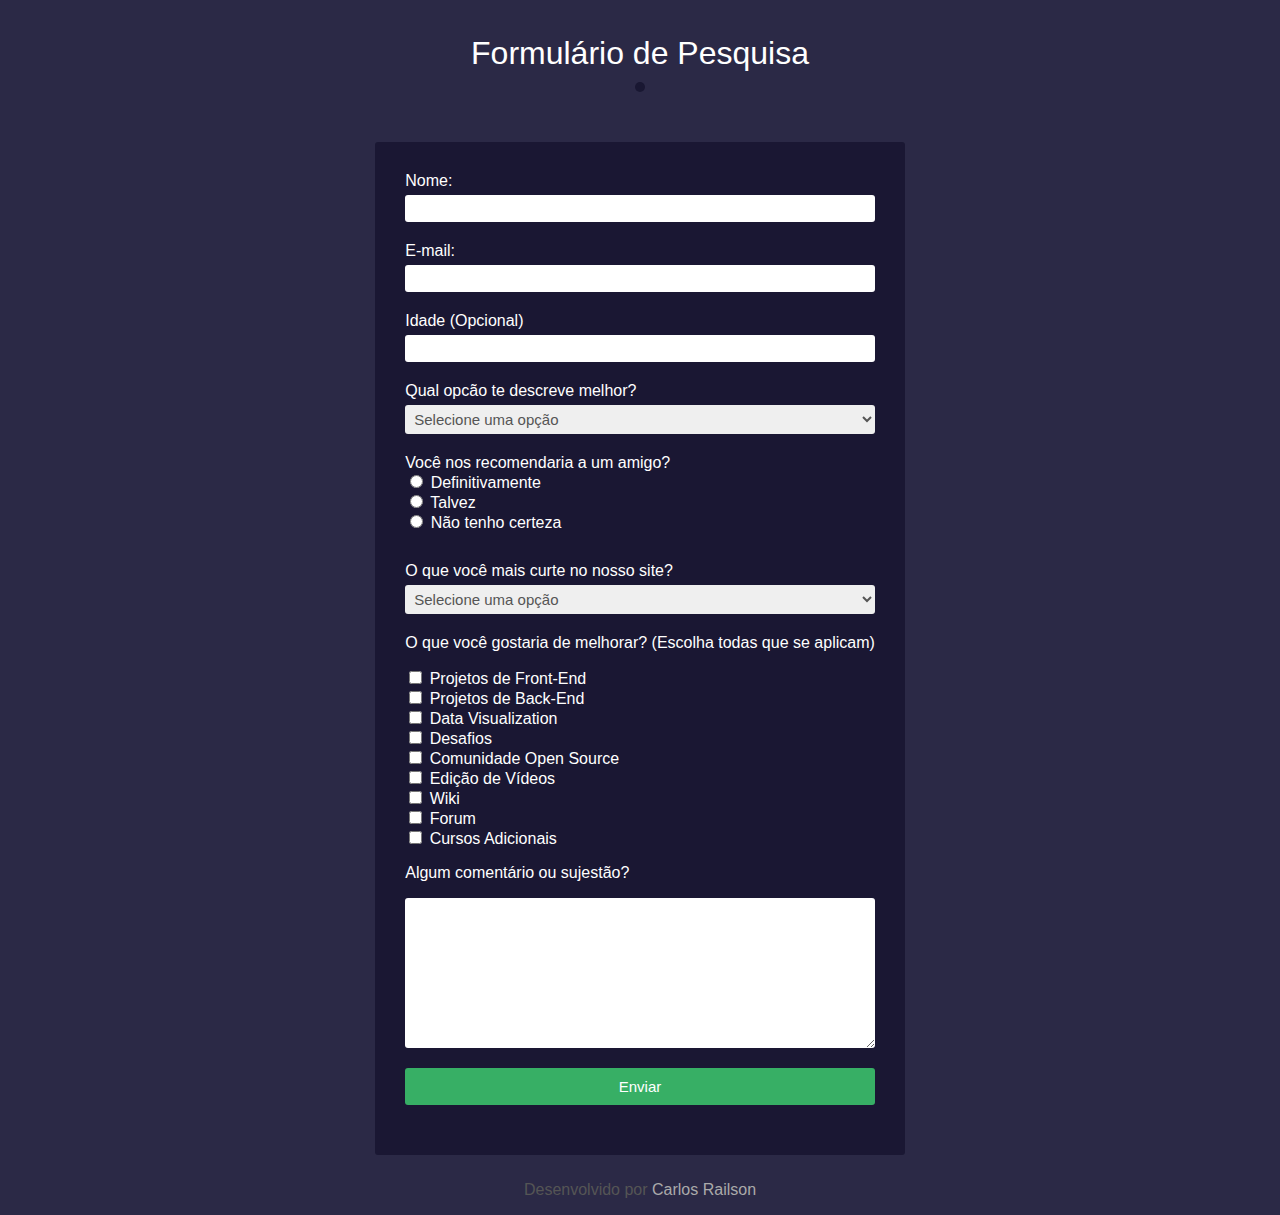
<file: formulario-de-pesquisa/index.html>
<!DOCTYPE html>
<html lang="pt-BR">

<head>
  <title>Formulário de Pesquisa</title>
  <meta charset="UTF-8">
  <meta name="author" content="Carlos Railson">
  <meta name="description" content="Formulário de pesquisa feito com HTML e CSS">
  <meta name="keywords" content="formulário, de, pesquisa, html, css">
  <meta name="viewport" content="width=device-width, initial-scale=1.0">
  <meta http-equiv="content-language" content="pt-br">
  <meta http-equiv="content-type" content="text/html; charset=UTF-8">
  <link rel="stylesheet" href="assets/style/style.css">
</head>

<body>
  <main class="container">
    <div class="title">
      <h1>Formulário de Pesquisa</h1>
      <!-- <h2>Um simples formulário para praticar HTML e CSS</h2> -->
    </div>
    <div class="my-form">
      <form action="#" method="post">
        <div class="input-name">
          <label for="nome">Nome:</label>
          <input type="text" id="nome">
        </div>
        <div class="input-email">
          <label for="email">E-mail:</label>
          <input type="email" id="email">
        </div>
        <div class="input-idade">
          <label for="idade">Idade (Opcional)</label>
          <input type="number" id="idade">
        </div>

        <div class="select-options">
          <label for="option">Qual opcão te descreve melhor?</label>
          <select name="escolha-uma-opcao" id="option">
            <option value="valor1">Selecione uma opção</option>
            <option value="valor2">Estudante</option>
            <option value="valor3">Trabalhador Horário integral</option>
            <option value="valor4">Trabalhador de meio período</option>
            <option value="valor5">Prefiro não dizer</option>
            <option value="valor6">Outro</option>
          </select>
        </div>

        <div class="input-radio">
          <label>Você nos recomendaria a um amigo?</label>
          <div class="definitely">
            <input type="radio" id="definitely" name="recomended">
            <label for="definitely">Definitivamente</label>
          </div>
          <div class="maybe">
            <input type="radio" id="maybe" name="recomended">
            <label for="maybe">Talvez</label>
          </div>
          <div class="not-sure">
            <input type="radio" id="not-sure" name="recomended">
            <label for="not-sure">Não tenho certeza</label>
          </div>
        </div>

        <div class="select-options">
          <label for="second-label-option">O que você mais curte no nosso site?</label>
          <select name="escolha-uma-opcao" id="second-label-option">
            <option value="valor1">Selecione uma opção</option>
            <option value="valor2">Desafios</option>
            <option value="valor3">Projetos</option>
            <option value="valor4">Comunidade</option>
            <option value="valor5">Open Source</option>
          </select>
        </div>

        <div class="ckeck">
          <p>O que você gostaria de melhorar? (Escolha todas que se aplicam)</p>
          <div>
            <input type="checkbox" name="front-end" id="front-end">
            <label for="front-end">Projetos de Front-End</label>
          </div>
          <div>
            <input type="checkbox" name="back-end" id="back-end">
            <label for="back-end">Projetos de Back-End</label>
          </div>
          <div>
            <input type="checkbox" name="data-visualization" id="data-visualization">
            <label for="data-visualization">Data Visualization</label>
          </div>
          <div>
            <input type="checkbox" name="challenges" id="challenges">
            <label for="challenges">Desafios</label>
          </div>
          <div>
            <input type="checkbox" name="open-source" id="open-source">
            <label for="open-source">Comunidade Open Source</label>
          </div>
          <div>
            <input type="checkbox" name="videos" id="videos">
            <label for="videos">Edição de Vídeos</label>
          </div>
          <div>
            <input type="checkbox" name="wiki" id="wiki">
            <label for="wiki">Wiki</label>
          </div>
          <div>
            <input type="checkbox" name="forum" id="forum">
            <label for="forum">Forum</label>
          </div>
          <div>
            <input type="checkbox" name="courses" id="courses">
            <label for="courses">Cursos Adicionais</label>
          </div>
        </div>

        <div class="text-area">
          <p>Algum comentário ou sujestão?</p>
          <textarea name="text-area-message"></textarea>
        </div>

        <button>Enviar</button>
      </form>
    </div>
  </main>
  <footer class="container">
    <p>Desenvolvido por <a href="https://github.com/carlosrailson" target="_blank">Carlos Railson</a></p>
  </footer>
</body>

</html>
</file>
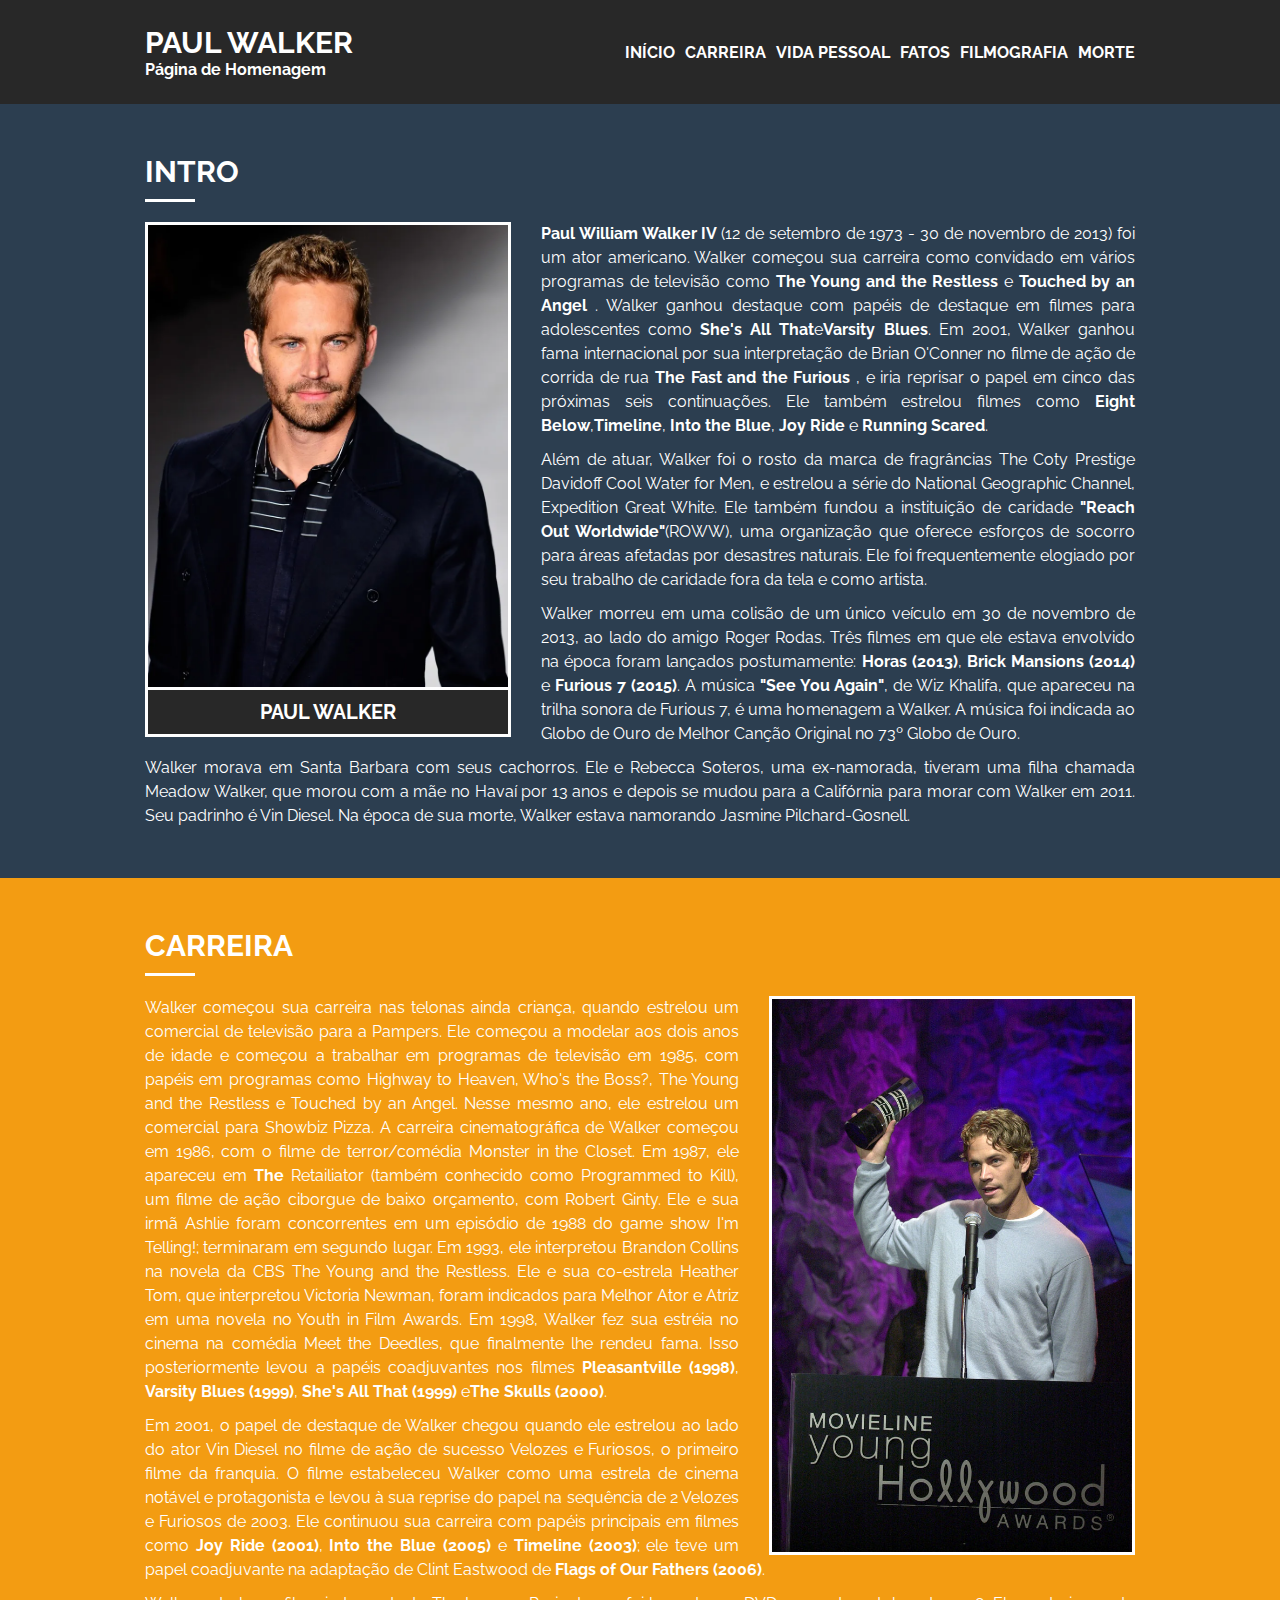
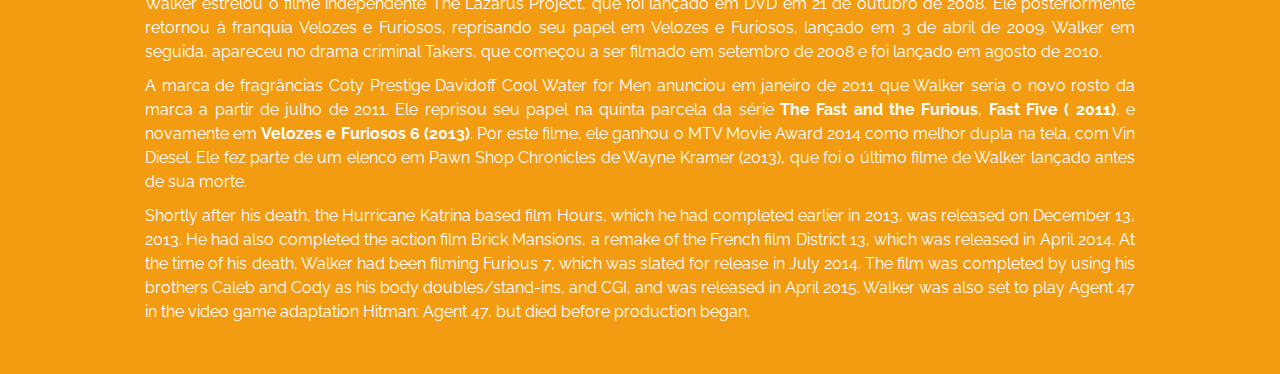
<file: site-tributo-paul-walker/index.html>
<!DOCTYPE html>
<html lang="en">

<head>
  <meta charset="UTF-8">
  <meta http-equiv="X-UA-Compatible" content="IE=edge">
  <meta name="viewport" content="width=device-width, initial-scale=1.0">
  <title>Página de Tributo</title>
  <link
    href="https://fonts.googleapis.com/css2?family=Bodoni+Moda:opsz@6..96&family=Edu+QLD+Beginner&family=Libre+Bodoni&family=Raleway&display=swap"
    rel="stylesheet">
  <link rel="stylesheet" href="./assets/style/style.css">
</head>

<body>
  <header>
    <div class="container">
      <div class="header-container">
        <div class="logo">
          <div class="logo-content">
            <p>Paul Walker</p>
            <span>Página de Homenagem</span>
          </div>
        </div>
        <div>
          <nav>
            <ul class="menu">
              <li><a href="#">Início</a></li>
              <li><a href="#">Carreira</a></li>
              <li><a href="#">Vida Pessoal</a></li>
              <li><a href="#">Fatos</a></li>
              <li><a href="#">Filmografia</a></li>
              <li><a href="#">Morte</a></li>
            </ul>
          </nav>
        </div>
      </div>
    </div>
  </header>
  <main>
    <section class="intro">
      <div class="container intro-content">
        <h1>Intro</h1>
        <div class="intro-description">
          <figure>
            <img src="./assets/img/paul-walker-wallpaper-1.webp" alt="">
            <figcaption>Paul Walker</figcaption>
          </figure>
          <p>
            <strong>Paul William Walker IV </strong> (12 de setembro de 1973 - 30 de novembro de 2013) foi um ator
            americano. Walker começou sua carreira como convidado em vários programas de televisão como <strong>The
              Young and the Restless</strong> e <strong>Touched by an Angel </strong>. Walker ganhou destaque com papéis
            de destaque em filmes para adolescentes como
            <strong>She's All That</strong>e<strong>Varsity Blues</strong>. Em 2001, Walker ganhou fama internacional
            por sua interpretação de Brian O'Conner no filme de ação de corrida de rua <strong>The Fast and the Furious
            </strong>, e iria reprisar o papel em cinco das próximas seis continuações. Ele também estrelou filmes como
            <strong>Eight Below</strong>,<strong>Timeline</strong>,<strong> Into the Blue</strong>,<strong> Joy
              Ride</strong> e <strong>Running Scared</strong>.
          </p>

          <p>
            Além de atuar, Walker foi o rosto da marca de fragrâncias The Coty Prestige Davidoff Cool Water for Men, e
            estrelou a série do National Geographic Channel, Expedition Great White. Ele também fundou a instituição de
            caridade <strong>"Reach Out Worldwide"</strong>(ROWW), uma organização que oferece esforços de socorro para
            áreas afetadas
            por
            desastres naturais. Ele foi frequentemente elogiado por seu trabalho de caridade fora da tela e como
            artista.</p>

          <p>
            Walker morreu em uma colisão de um único veículo em 30 de novembro de 2013, ao lado do amigo Roger Rodas.
            Três
            filmes em que ele estava envolvido na época foram lançados postumamente: <strong>Horas (2013)</strong>,
            <strong>Brick Mansions (2014)</strong>
            e
            <strong>Furious 7 (2015)</strong>. A música <strong>"See You Again"</strong>, de Wiz Khalifa, que apareceu
            na trilha sonora de Furious 7, é
            uma
            homenagem a Walker. A música foi indicada ao Globo de Ouro de Melhor Canção Original no 73º Globo de Ouro.
          </p>

          <p>
            Walker morava em Santa Barbara com seus cachorros. Ele e Rebecca Soteros, uma ex-namorada, tiveram uma filha
            chamada Meadow Walker, que morou com a mãe no Havaí por 13 anos e depois se mudou para a Califórnia para
            morar
            com Walker em 2011. Seu padrinho é Vin Diesel. Na época de sua morte, Walker estava namorando Jasmine
            Pilchard-Gosnell.
          </p>

        </div>
      </div>
    </section>
    <section class="career">
      <div class="container">
        <h2 class="">Carreira</h2>
        <div class="career-description">

          <figure>
            <img src="./assets/img/paul-walker.jpg" alt="">
          </figure>
          <p>
            Walker começou sua carreira nas telonas ainda criança, quando estrelou um comercial de televisão para a
            Pampers. Ele começou a modelar aos dois anos de idade e começou a trabalhar em programas de televisão em
            1985, com papéis em programas como Highway to Heaven, Who's the Boss?, The Young and the Restless e Touched
            by an Angel. Nesse mesmo ano, ele estrelou um comercial para Showbiz Pizza. A carreira cinematográfica de
            Walker começou em 1986, com o filme de terror/comédia Monster in the Closet. Em 1987, ele apareceu em
            <strong>The
            </strong>Retailiator (também conhecido como Programmed to Kill), um filme de ação ciborgue de baixo
            orçamento, com
            Robert Ginty. Ele e sua irmã Ashlie foram concorrentes em um episódio de 1988 do game show I'm Telling!;
            terminaram em segundo lugar. Em 1993, ele interpretou Brandon Collins na novela da CBS The Young and the
            Restless. Ele e sua co-estrela Heather Tom, que interpretou Victoria Newman, foram indicados para Melhor
            Ator e Atriz em uma novela no Youth in Film Awards. Em 1998, Walker fez sua estréia no cinema na comédia
            Meet the Deedles, que finalmente lhe rendeu fama. Isso posteriormente levou a papéis coadjuvantes nos filmes
            <strong>Pleasantville (1998)</strong>, <strong>Varsity Blues (1999)</strong>, <strong> She's All That
              (1999)</strong> e<strong>The Skulls (2000)</strong>.
          </p>

          <p>
            Em 2001, o papel de destaque de Walker chegou quando ele estrelou ao lado do ator Vin Diesel no filme de
            ação de sucesso Velozes e Furiosos, o primeiro filme da franquia. O filme estabeleceu Walker como uma
            estrela de cinema notável e protagonista e levou à sua reprise do papel na sequência de 2 Velozes e Furiosos
            de 2003. Ele continuou sua carreira com papéis principais em filmes como <strong>Joy Ride (2001)</strong>,
            <strong>Into the Blue (2005)</strong> e <strong>Timeline (2003)</strong>; ele teve um papel coadjuvante na
            adaptação de Clint
            Eastwood de <strong>Flags of Our Fathers (2006)</strong>.
          </p>

          <p>
            Walker estrelou o filme independente The Lazarus Project, que foi lançado em DVD em 21 de outubro de 2008.
            Ele posteriormente retornou à franquia Velozes e Furiosos, reprisando seu papel em Velozes e Furiosos,
            lançado em 3 de abril de 2009. Walker em seguida, apareceu no drama criminal Takers, que começou a ser
            filmado em setembro de 2008 e foi lançado em agosto de 2010.</p>

          <p>
            A marca de fragrâncias Coty Prestige Davidoff Cool Water for Men anunciou em janeiro de 2011 que Walker
            seria o novo rosto da marca a partir de julho de 2011. Ele reprisou seu papel na quinta parcela da série
            <strong>The
              Fast and the Furious</strong>, <strong>Fast Five ( 2011)</strong>, e novamente em <strong>Velozes e
              Furiosos 6 (2013)</strong>. Por este filme, ele
            ganhou o MTV Movie Award 2014 como melhor dupla na tela, com Vin Diesel. Ele fez parte de um elenco em
            Pawn
            Shop Chronicles de Wayne Kramer (2013), que foi o último filme de Walker lançado antes de sua morte.
          </p>

          <p>
            Shortly after his death, the Hurricane Katrina based film Hours, which he had completed earlier in 2013, was
            released on December 13, 2013. He had also completed the action film Brick Mansions, a remake of the French
            film District 13, which was released in April 2014. At the time of his death, Walker had been filming
            Furious 7, which was slated for release in July 2014. The film was completed by using his brothers Caleb and
            Cody as his body doubles/stand-ins, and CGI, and was released in April 2015. Walker was also set to play
            Agent 47 in the video game adaptation Hitman: Agent 47, but died before production began.
          </p>

        </div>
      </div>
    </section>
  </main>
</body>

</html>
</file>
<file: formulario-de-pesquisa/assets/style/style.css>
* {
  box-sizing: border-box;
}

body {
  margin: 0;
  font-family: Arial, Helvetica, sans-serif;
  background-color: #2b2946;
  /* background-image: url(/assets/img/programer.jpg); */
  background-size: cover;
  background-position: bottom;
  background-attachment: fixed;
}

.container {
  display: flex;
  flex-direction: column;
  align-items: center;
}

.title {
  margin: 30px 0;
  text-align: center;
}

h1 {
  color: #fff;
  margin: 5px 0;
  font-weight: normal;
}

h1::after {
  content: "";
  width: 10px;
  height: 10px;
  background-color: #191732;
  display: block;
  margin: 10px auto;
  border-radius: 5px;
}


.my-form {
  /* background-color: #2B2946; */
  background-color: #191732ee;
  color: #fff;
  padding: 30px;
  max-width: 600px;
  border-radius: 3px;
  margin: 10px ;
}

.input-name input,
.input-email input,
.input-idade input,
.select-options select,
textarea,
button {
  display: block;
  width: 100%;
  padding: 5px;
  font-size: 15px;
  outline: none;
  margin: 5px 0 20px 0;
  color: #555;
  border: none;
  border-radius: 3px;
}

.input-radio {
  margin-bottom: 30px;
}

.check p {
  margin-bottom: 20px;
}

textarea {
  font-family: Arial, Helvetica, sans-serif;
  height: 150px;
  resize: vertical;
}

button {
  margin-top: 20px;
  background-color: #37af65;
  border: none;
  color: #fff;
  padding: 10px;
}

button:hover {
  cursor: pointer;
  background-color: #34a35f;
}

footer {
  color: #555;
}

footer a {
  color: #aaa;
  text-decoration: none;
}

footer a:hover {
  text-decoration: underline;
}
</file>
<file: site-tributo-paul-walker/assets/style/style.css>
body,
h1,
h2,
h3,
p,
ul,
li,
a,
figure {
  margin: 0;
  padding: 0;
  font-family: "Raleway", sans-serif;
  color: #fff;
}

header {
  background-color: #282828;
}

.container {
  max-width: 990px;
  margin: auto;
}

.header-container {
  display: flex;
  justify-content: space-between;
  align-items: center;
}

.logo p {
  font-size: 30px;
  text-transform: uppercase;
  font-weight: bold;
}

.logo span {
  font-weight: bold;
}

.logo-content {
  margin: 25px 0;
}

.menu {
  list-style: none;
  display: flex;
}

.menu li a {
  padding: 5px 0;
  margin-left: 10px;
  color: #fff;
  text-decoration: none;
  text-transform: uppercase;
  font-weight: bold;
  border-bottom: 2px solid #282828;
}

.menu li a:hover {
  color: #2c3e50;
  border-bottom: 2px solid #fff;
}

.intro,
.career {
  background-color: #2c3e50;
  padding: 50px 0;
}

.intro-content h1,
.career h2 {
  text-transform: uppercase;
  font-size: 30px;
}

.intro-content h1::after,
.career h2::after {
  content: "";
  width: 50px;
  height: 3px;
  margin: 10px 0;
  background-color: #fff;
  display: block;
}

.intro-description img {
  max-width: 360px;
  border: 3px solid #fff;
  /* float: left; */
}

.intro-description figure {
  float: left;
  margin: 10px 30px 0 0;
  display: flex;
  flex-direction: column;
}

.intro-description figcaption {
  padding: 10px;
  text-transform: uppercase;
  font-weight: bold;
  font-size: 20px;
  text-align: center;
  background-color: #282828;
  border: 3px solid #fff;
  border-top: none;
}

.intro-description p,
.career-description p {
  line-height: 1.5;
  text-align: justify;
  padding-top: 10px;
}

.career {
  background-color: #f39c12;
}

.career-description figure {
  float: right;
  margin: 10px 0 0 30px;
  display: flex;
  flex-direction: column;
}

.career-description img {
  max-width: 360px;
  border: 3px solid #fff;
}
</file>
